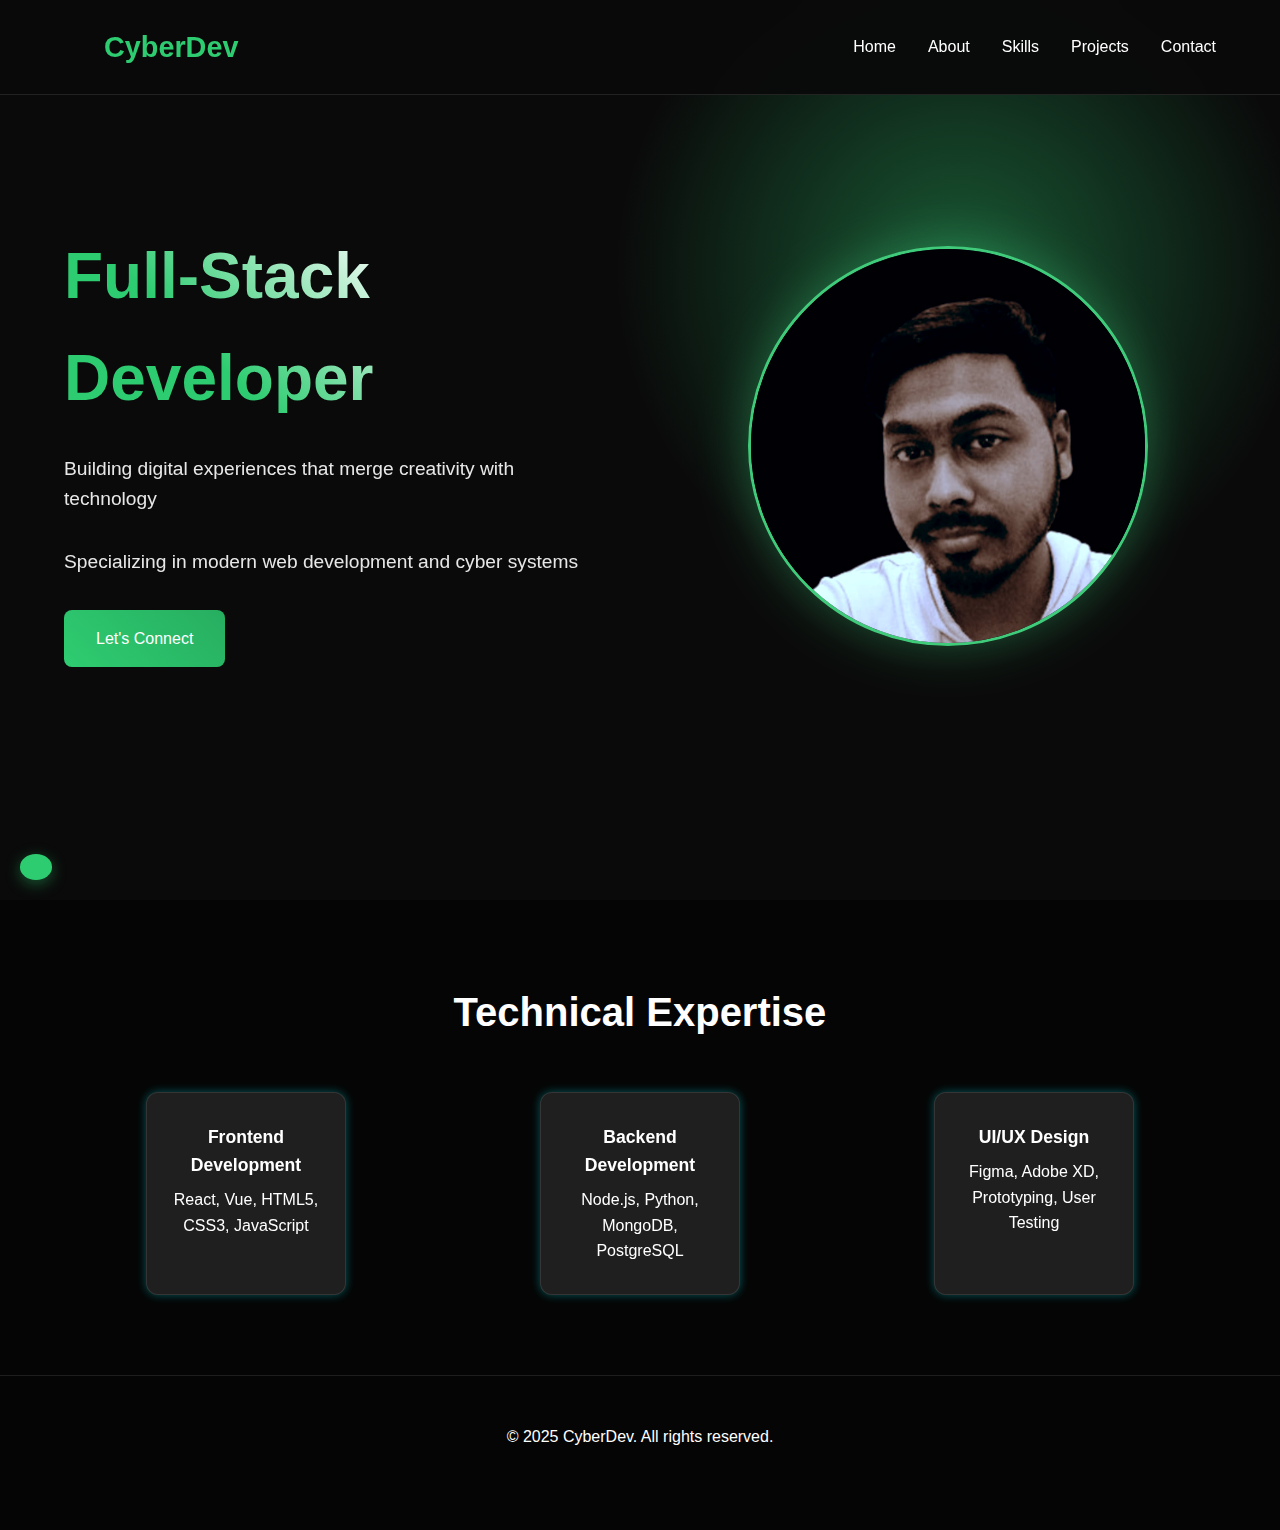
<file: index.html>
<!DOCTYPE html>
<html lang="en">
<head>
  <meta charset="UTF-8">
  <meta name="viewport" content="width=device-width, initial-scale=1.0">
  <title>CyberPortfolio</title>

  <!-- Font Awesome -->
  <link
  rel="stylesheet"
  href="https://cdnjs.cloudflare.com/ajax/libs/font-awesome/6.7.2/css/all.min.css"
  integrity="sha512-ZZUDol4nGwhR+rxr8q3bfY+rjSgXpT/DAU/fjT5UlzD0KTfFv1elKyb0o7wAvSSUaaQ4rTxRVn1yVHeRjM8KOA=="
  crossorigin="anonymous"
  referrerpolicy="no-referrer"
/>

  <!-- CSS -->
  <link rel="stylesheet" href="style.css">
</head>
<body>

  <!-- Navigation -->
  <nav class="navbar">
    <a href="contact.html" class="logo">CyberDev</a>
    <ul class="nav-links">
      <li><a href="#home">Home</a></li>
       <li><a href="about.html">About</a></li>
      <li><a href="skills.html">Skills</a></li>
      <li><a href="projects.html">Projects</a></li>
      <li><a href="contact.html">Contact</a></li>
    </ul>
  </nav>

  <!-- Hero Section -->
  <section id="home" class="hero">
    <div class="hero-content">
      <h1>Full-Stack Developer</h1>
      <p>Building digital experiences that merge creativity with technology</p>
      <p class="highlight">Specializing in modern web development and cyber systems</p>
      <a href="contact.html" class="cta-button">Let's Connect</a>
    </div>
    <div class="hero-image">
      <a href="about.html">
      <img src="profile.jpg" alt="Profile picture" class="profile-img clickable-image"></a>
    </div>
  </section>

  <!-- Skills Section -->
<section id="skills" class="skills">
  <h2>Technical Expertise</h2>
  <div class="skills-grid">
    <div class="skill-card">
      <i class="fas fa-code"></i>
      <h3>Frontend Development</h3>
      <p>React, Vue, HTML5, CSS3, JavaScript</p>
    </div>
    <div class="skill-card">
      <i class="fas fa-server"></i>
      <h3>Backend Development</h3>
      <p>Node.js, Python, MongoDB, PostgreSQL</p>
    </div>
    <div class="skill-card">
      <i class="fas fa-paint-brush"></i>
      <h3>UI/UX Design</h3>
      <p>Figma, Adobe XD, Prototyping, User Testing</p>
    </div>
  </div>
</section>


  <!-- Footer -->
  <footer>
    <p>&copy; 2025 CyberDev. All rights reserved.</p>
    <div class="social-links">
      <a href="https://github.com/Dev5112"><i class="fab fa-github"></i></a>
      <a href="https://www.instagram.com/sahoo_dev5/"><i class="fab fa-instagram"></i></a>
      <a href="https://wa.me/qr/FVBE7Y2CDWCMO1"><i class="fab fa-whatsapp"></i></a>
      <a href="https://www.facebook.com/profile.php?id=100092232169180"><i class="fab fa-facebook"></i></a>
      <a href="https://www.linkedin.com/in/debanjan-sahoo-945694315/"><i class="fab fa-linkedin"></i></a>
    </div>
  </footer>

  <!-- Script -->
  <script>
    // Smooth scrolling with null check
    document.querySelectorAll('a[href^="#"]').forEach(anchor => {
      anchor.addEventListener('click', function (e) {
        e.preventDefault();
        const target = document.querySelector(this.getAttribute('href'));
        if (target) {
          target.scrollIntoView({ behavior: 'smooth' });
        }
      });
    });

    // Navbar scroll effect using class toggle
    window.addEventListener('scroll', () => {
      const navbar = document.querySelector('.navbar');
      navbar.classList.toggle('scrolled', window.scrollY > 50);
    });
  </script>
  <!-- Background Music -->
<div class="music-player">
  <button id="music-toggle">
    <i class="fas fa-music"></i>
  </button>
  <audio id="background-music" src="aspirant.mp3" loop></audio>
</div>

</body>
</html>
</file>
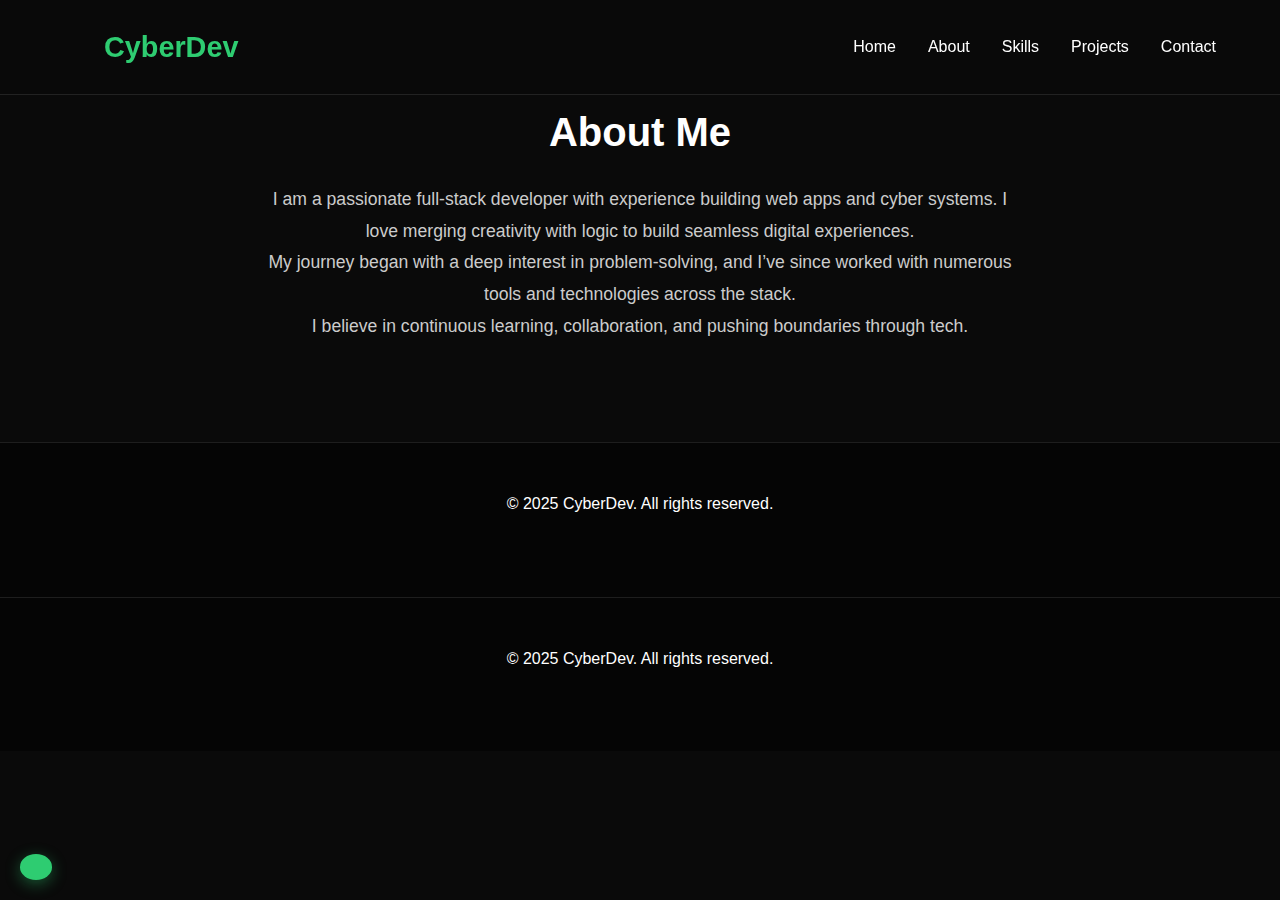
<file: about.html>
<!DOCTYPE html>
<html lang="en">
<head>
  <meta charset="UTF-8" />
  <meta name="viewport" content="width=device-width, initial-scale=1.0"/>
  <title>About - CyberPortfolio</title>

  <!-- Font Awesome -->
  <link
    rel="stylesheet"
    href="https://cdnjs.cloudflare.com/ajax/libs/font-awesome/6.7.2/css/all.min.css"
    integrity="sha512-ZZUDol4nGwhR+rxr8q3bfY+rjSgXpT/DAU/fjT5UlzD0KTfFv1elKyb0o7wAvSSUaaQ4rTxRVn1yVHeRjM8KOA=="
    crossorigin="anonymous"
    referrerpolicy="no-referrer"
  />

  <!-- CSS -->
  <link rel="stylesheet" href="style.css" />
</head>
<body>
  <!-- Navbar -->
  <nav class="navbar">
    <a href="index.html#home" class="logo">CyberDev</a>
    <ul class="nav-links">
      <li><a href="index.html#home">Home</a></li>
      <li><a href="about.html">About</a></li>
      <li><a href="index.html">Skills</a></li>
      <li><a href="index.html">Projects</a></li>
      <li><a href="index.html">Contact</a></li>
    </ul>
  </nav>

  <!-- About Section -->
  <section class="about-page">
    <h1>About Me</h1>
    <p>
      I am a passionate full-stack developer with experience building web apps
      and cyber systems. I love merging creativity with logic to build seamless
      digital experiences.
    </p>
    <p>
      My journey began with a deep interest in problem-solving, and I’ve since
      worked with numerous tools and technologies across the stack.
    </p>
    <p>
      I believe in continuous learning, collaboration, and pushing boundaries
      through tech.
    </p>
  </section>

  <!-- Footer -->
  <footer>
    <p>&copy; 2025 CyberDev. All rights reserved.</p>
    <div class="social-links">
      <a href="https://github.com/Dev5112"><i class="fab fa-github"></i></a>
      <a href="javascript:void(0)"><i class="fab fa-instagram"></i></a>
      <a href="javascript:void(0)"><i class="fab fa-whatsapp"></i></a>
      <a href="javascript:void(0)"><i class="fab fa-facebook"></i></a>
    </div>
  </footer>

  <!-- Background Music -->
  <div class="music-player">
    <button id="music-toggle">
      <i class="fas fa-music"></i>
    </button>
    <audio id="background-music" src="aspirant.mp3" loop></audio>
  </div>

  <!-- JS -->
  <script src="script.js"></script>
  <!-- Footer -->
  <footer>
    <p>&copy; 2025 CyberDev. All rights reserved.</p>
    <div class="social-links">
      <a href="https://github.com/Dev5112"><i class="fab fa-github"></i></a>
      <a href="#"><i class="fab fa-instagram"></i></a>
      <a href="#"><i class="fab fa-whatsapp"></i></a>
      <a href="#"><i class="fab fa-facebook"></i></a>
      <a href="https://www.linkedin.com/in/debanjan-sahoo-945694315/"><i class="fab fa-linkedin"></i></a>
    </div>
  </footer>
</body>
</html>
</file>
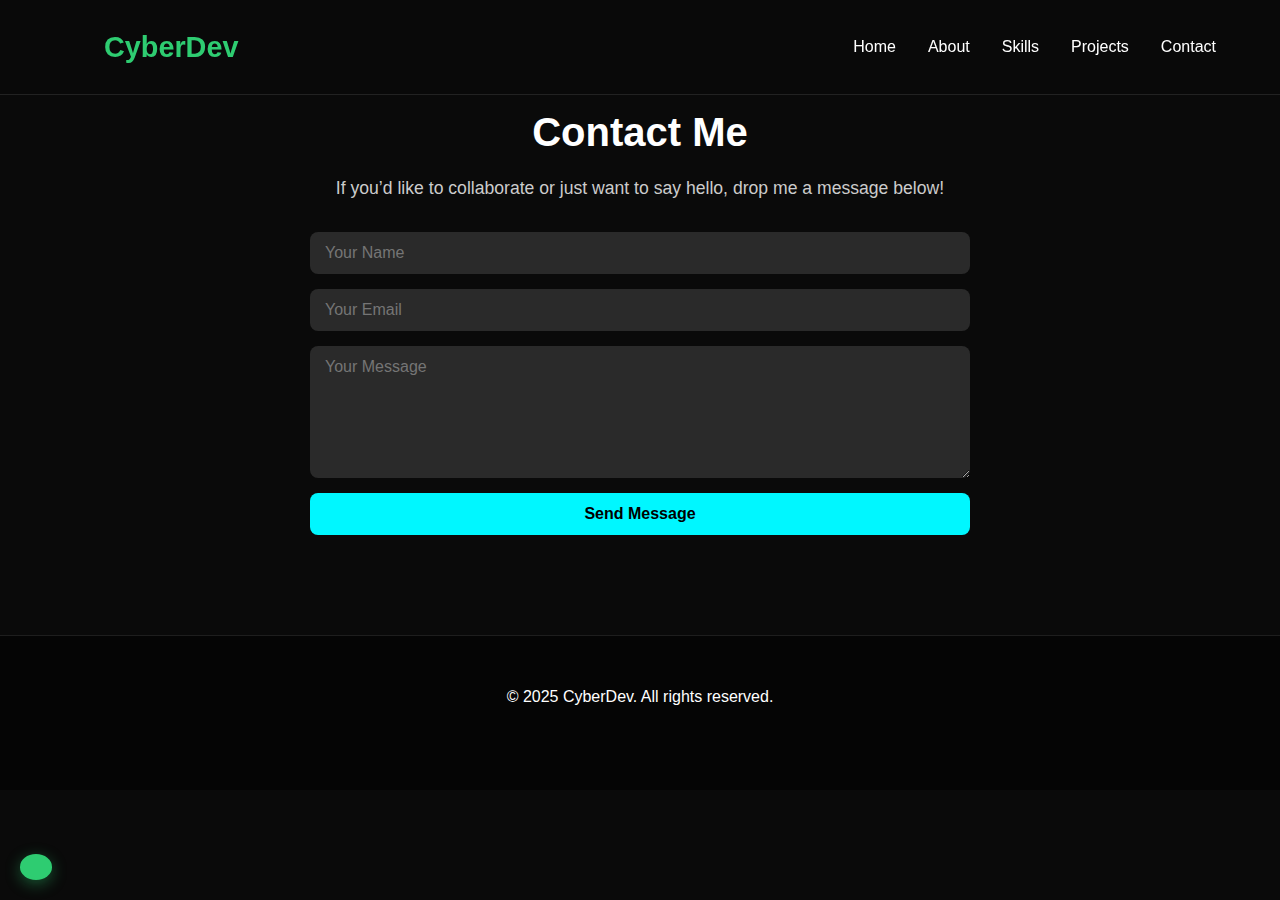
<file: contact.html>
<!DOCTYPE html>
<html lang="en">
<head>
  <meta charset="UTF-8" />
  <meta name="viewport" content="width=device-width, initial-scale=1.0"/>
  <title>Contact - CyberPortfolio</title>

  <!-- Font Awesome -->
  <link
    rel="stylesheet"
    href="https://cdnjs.cloudflare.com/ajax/libs/font-awesome/6.7.2/css/all.min.css"
    integrity="sha512-ZZUDol4nGwhR+rxr8q3bfY+rjSgXpT/DAU/fjT5UlzD0KTfFv1elKyb0o7wAvSSUaaQ4rTxRVn1yVHeRjM8KOA=="
    crossorigin="anonymous"
    referrerpolicy="no-referrer"
  />

  <!-- CSS -->
  <link rel="stylesheet" href="style.css" />
</head>
<body>
  <!-- Navbar -->
  <nav class="navbar">
    <a href="index.html#home" class="logo">CyberDev</a>
    <ul class="nav-links">
      <li><a href="index.html#home">Home</a></li>
      <li><a href="about.html">About</a></li>
      <li><a href="index.html">Skills</a></li>
      <li><a href="projects.html">Projects</a></li>
      <li><a href="contact.html">Contact</a></li>
    </ul>
  </nav>

  <!-- Contact Section -->
  <section class="contact-page">
    <h1>Contact Me</h1>
    <p>If you’d like to collaborate or just want to say hello, drop me a message below!</p>
    
    <form class="contact-form" action="https://formspree.io/f/your-form-id" method="POST">
      <input type="text" name="name" placeholder="Your Name" required />
      <input type="email" name="_replyto" placeholder="Your Email" required />
      <textarea name="message" rows="6" placeholder="Your Message" required></textarea>
      <button type="submit">Send Message</button>
    </form>
  </section>

  <!-- Footer -->
  <footer>
    <p>&copy; 2025 CyberDev. All rights reserved.</p>
    <div class="social-links">
      <a href="https://github.com/Dev5112"><i class="fab fa-github"></i></a>
      <a href="javascript:void(0)"><i class="fab fa-instagram"></i></a>
      <a href="javascript:void(0)"><i class="fab fa-whatsapp"></i></a>
      <a href="javascript:void(0)"><i class="fab fa-facebook"></i></a>
    </div>
  </footer>

  <!-- Background Music -->
  <div class="music-player">
    <button id="music-toggle">
      <i class="fas fa-music"></i>
    </button>
    <audio id="background-music" src="aspirant.mp3" loop></audio>
  </div>

  <!-- JS -->
  <script src="script.js"></script>
</body>
</html>
</file>
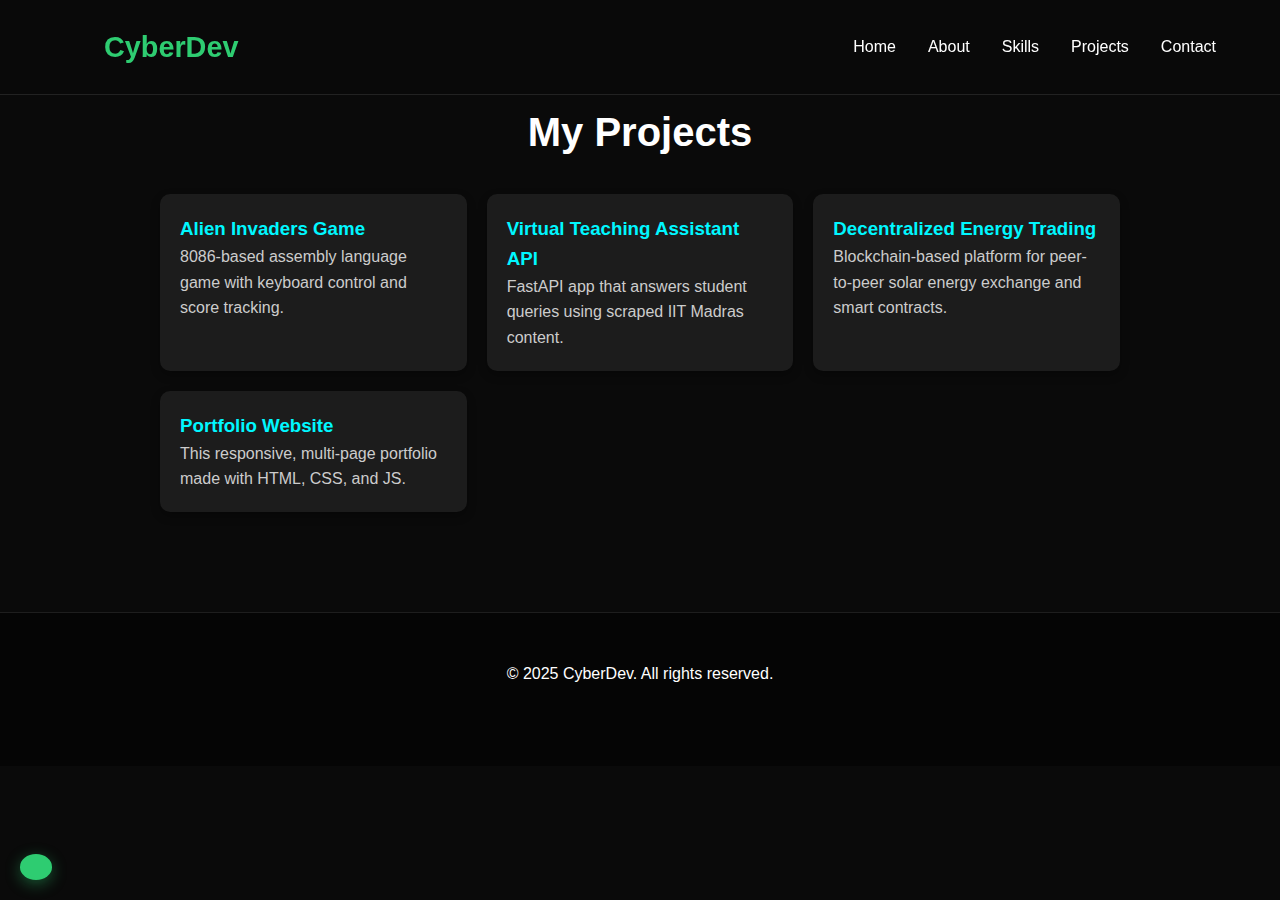
<file: projects.html>
<!DOCTYPE html>
<html lang="en">
<head>
  <meta charset="UTF-8" />
  <meta name="viewport" content="width=device-width, initial-scale=1.0"/>
  <title>Projects - CyberPortfolio</title>

  <!-- Font Awesome -->
  <link
    rel="stylesheet"
    href="https://cdnjs.cloudflare.com/ajax/libs/font-awesome/6.7.2/css/all.min.css"
    integrity="sha512-ZZUDol4nGwhR+rxr8q3bfY+rjSgXpT/DAU/fjT5UlzD0KTfFv1elKyb0o7wAvSSUaaQ4rTxRVn1yVHeRjM8KOA=="
    crossorigin="anonymous"
    referrerpolicy="no-referrer"
  />

  <!-- CSS -->
  <link rel="stylesheet" href="style.css" />
</head>
<body>
  <!-- Navbar -->
  <nav class="navbar">
    <a href="index.html#home" class="logo">CyberDev</a>
    <ul class="nav-links">
      <li><a href="index.html#home">Home</a></li>
      <li><a href="about.html">About</a></li>
      <li><a href="index.html#skills">Skills</a></li>
      <li><a href="projects.html">Projects</a></li>
      <li><a href="index.html#contact">Contact</a></li>
    </ul>
  </nav>

  <!-- Projects Section -->
  <section class="projects-page">
    <h1>My Projects</h1>
    <div class="projects-grid">
      <div class="project-card">
        <h3>Alien Invaders Game</h3>
        <p>8086-based assembly language game with keyboard control and score tracking.</p>
      </div>
      <div class="project-card">
        <h3>Virtual Teaching Assistant API</h3>
        <p>FastAPI app that answers student queries using scraped IIT Madras content.</p>
      </div>
      <div class="project-card">
        <h3>Decentralized Energy Trading</h3>
        <p>Blockchain-based platform for peer-to-peer solar energy exchange and smart contracts.</p>
      </div>
      <div class="project-card">
        <h3>Portfolio Website</h3>
        <p>This responsive, multi-page portfolio made with HTML, CSS, and JS.</p>
      </div>
    </div>
  </section>

  <!-- Footer -->
  <footer>
    <p>&copy; 2025 CyberDev. All rights reserved.</p>
    <div class="social-links">
      <a href="https://github.com/Dev5112"><i class="fab fa-github"></i></a>
      <a href="javascript:void(0)"><i class="fab fa-instagram"></i></a>
      <a href="javascript:void(0)"><i class="fab fa-whatsapp"></i></a>
      <a href="javascript:void(0)"><i class="fab fa-facebook"></i></a>
       <a href="https://www.linkedin.com/in/debanjan-sahoo-945694315/"><i class="fab fa-linkedin"></i></a>
    
    </div>
  </footer>

  <!-- Background Music -->
  <div class="music-player">
    <button id="music-toggle">
      <i class="fas fa-music"></i>
    </button>
    <audio id="background-music" src="aspirant.mp3" loop></audio>
  </div>

  <!-- JS -->
  <script src="script.js"></script>
</body>
</html>
</file>
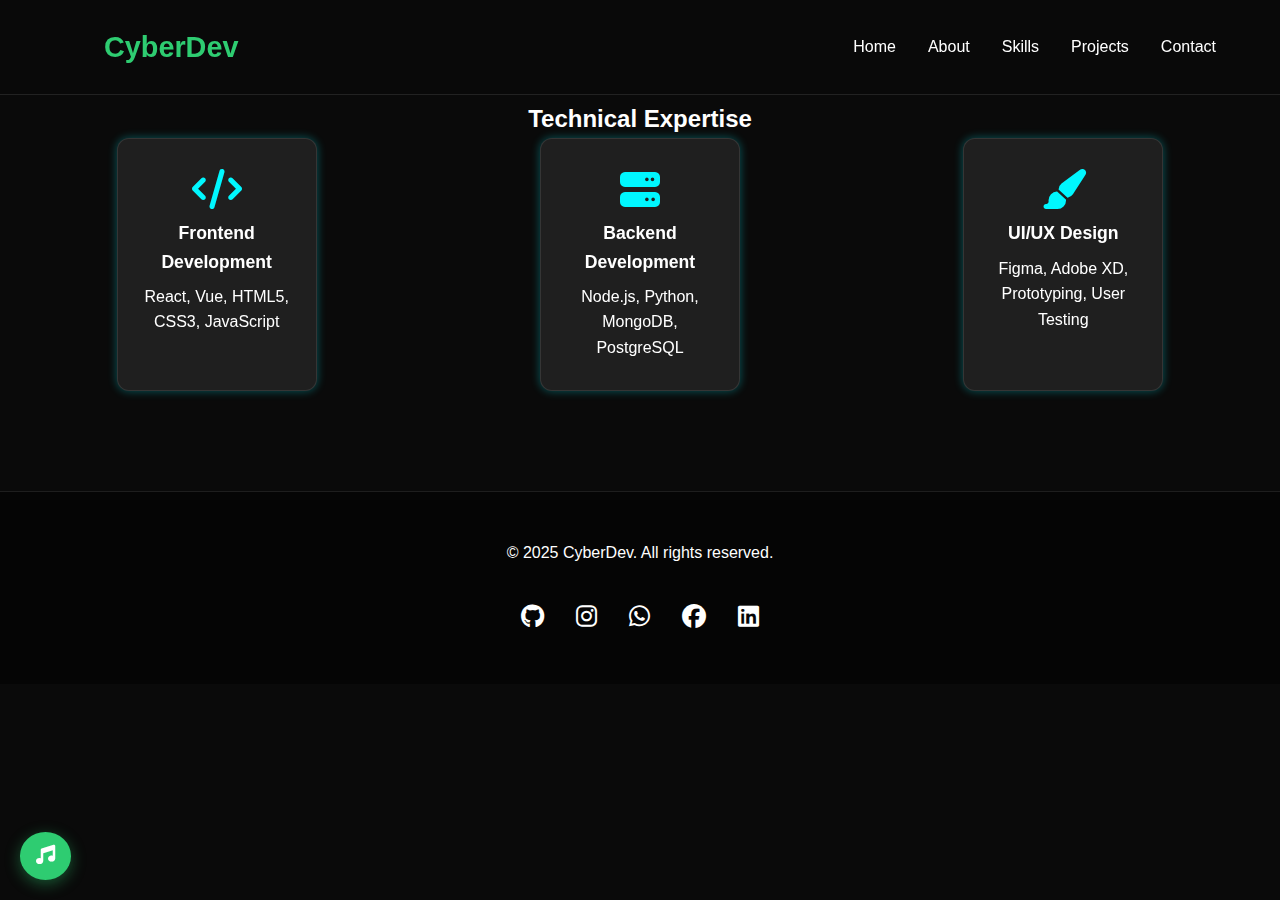
<file: skills.html>
<!DOCTYPE html>
<html lang="en">
<head>
  <meta charset="UTF-8" />
  <meta name="viewport" content="width=device-width, initial-scale=1.0"/>
  <title>My Skills | CyberDev</title>

  <!-- Font Awesome -->
  <link
    rel="stylesheet"
    href="https://cdnjs.cloudflare.com/ajax/libs/font-awesome/6.5.0/css/all.min.css"
    crossorigin="anonymous"
    referrerpolicy="no-referrer"
  />

  <!-- Main CSS -->
  <link rel="stylesheet" href="style.css" />
</head>
<body>

  <!-- Navbar -->
  <nav class="navbar">
    <a href="index.html" class="logo">CyberDev</a>
    <ul class="nav-links">
      <li><a href="index.html#home">Home</a></li>
      <li><a href="about.html">About</a></li>
      <li><a href="skills.html">Skills</a></li>
      <li><a href="projects.html">Projects</a></li>
      <li><a href="contact.html">Contact</a></li>
    </ul>
  </nav>

  <!-- Skills Section -->
  <section class="skills-page">
    <h2>Technical Expertise</h2>
    <div class="skills-grid">
      <div class="skill-card">
        <i class="fas fa-code"></i>
        <h3>Frontend Development</h3>
        <p>React, Vue, HTML5, CSS3, JavaScript</p>
      </div>
      <div class="skill-card">
        <i class="fas fa-server"></i>
        <h3>Backend Development</h3>
        <p>Node.js, Python, MongoDB, PostgreSQL</p>
      </div>
      <div class="skill-card">
        <i class="fas fa-paint-brush"></i>
        <h3>UI/UX Design</h3>
        <p>Figma, Adobe XD, Prototyping, User Testing</p>
      </div>
    </div>
  </section>

  <!-- Footer -->
  <footer>
    <p>&copy; 2025 CyberDev. All rights reserved.</p>
    <div class="social-links">
      <a href="https://github.com/Dev5112"><i class="fab fa-github"></i></a>
      <a href="#"><i class="fab fa-instagram"></i></a>
      <a href="#"><i class="fab fa-whatsapp"></i></a>
      <a href="#"><i class="fab fa-facebook"></i></a>
      <a href="https://www.linkedin.com/in/debanjan-sahoo-945694315/"><i class="fab fa-linkedin"></i></a>
    </div>
  </footer>

  <!-- Optional Music (if desired globally) -->
  <div class="music-player">
    <button id="music-toggle">
      <i class="fas fa-music"></i>
    </button>
    <audio id="background-music" src="aspirant.mp3" loop></audio>
  </div>

  <!-- JS -->
  <script src="script.js"></script>
</body>
</html>
</file>
<file: style.css>
/* Reset and Base Styles */
* {
  margin: 0;
  padding: 0;
  box-sizing: border-box;
  font-family: 'Segoe UI', sans-serif;
}

:root {
  --dark-bg: #0a0a0a;
  --darker-bg: #050505;
  --accent: #2ecc71;
  --accent-glow: rgba(46, 204, 113, 0.4);
  --text: #ffffff;
}

html {
  scroll-behavior: smooth;
}

body {
  background-color: var(--dark-bg);
  color: var(--text);
  line-height: 1.6;
  overflow-x: hidden;
}

/* Navigation */
.navbar {
  position: fixed;
  top: 0;
  width: 100%;
  padding: 1.5rem 5%;
  display: flex;
  justify-content: space-between;
  align-items: center;
  background: rgba(10, 10, 10, 0.95);
  backdrop-filter: blur(10px);
  z-index: 1000;
  border-bottom: 1px solid rgba(255, 255, 255, 0.1);
  transition: background-color 0.3s ease;
}

.navbar.scrolled {
  background-color: rgba(10, 10, 10, 0.98);
}

.logo {
  font-size: 1.8rem;
  font-weight: 700;
  color: var(--accent);
  text-decoration: none;
  position: relative;
  padding-left: 2.5rem;
}

.nav-links {
  display: flex;
  gap: 2rem;
  list-style: none;
}

.nav-links a {
  color: var(--text);
  text-decoration: none;
  font-weight: 500;
  transition: all 0.3s ease;
  position: relative;
}

.nav-links a::after {
  content: '';
  position: absolute;
  bottom: -5px;
  left: 0;
  width: 0;
  height: 2px;
  background: var(--accent);
  transition: width 0.3s ease;
}

.nav-links a:hover::after {
  width: 100%;
}

/* Hero Section */
.hero {
  min-height: 100vh;
  display: flex;
  align-items: center;
  padding: 12% 5%;
  background: radial-gradient(circle at 75% 30%, var(--accent-glow) 0%, transparent 30%);
}

.hero-content {
  flex: 1;
  padding-right: 5rem;
}

.hero-image {
  flex: 1;
  text-align: center;
  position: relative;
}

.profile-img {
  width: 400px;
  height: 400px;
  border-radius: 50%;
  object-fit: cover;
  border: 3px solid var(--accent);
  box-shadow: 0 0 50px var(--accent-glow);
  animation: float 3s ease-in-out infinite;
  filter: grayscale(0.2) contrast(1.1);
}

@keyframes float {
  0%, 100% { transform: translateY(0); }
  50% { transform: translateY(-20px); }
}

.hero h1 {
  font-size: 4rem;
  margin-bottom: 1.5rem;
  background: linear-gradient(45deg, var(--accent) 30%, #ffffff 70%);
  -webkit-background-clip: text;
  -webkit-text-fill-color: transparent;
}

.hero p {
  font-size: 1.2rem;
  margin-bottom: 2rem;
  opacity: 0.9;
  max-width: 600px;
}

.cta-button {
  display: inline-block;
  padding: 1rem 2rem;
  background: linear-gradient(45deg, var(--accent), #27ae60);
  color: white;
  border-radius: 8px;
  text-decoration: none;
  transition: all 0.3s ease;
  position: relative;
  overflow: hidden;
  cursor: pointer;
}

/* Skills Section */
.skills {
  padding: 5rem 5%;
  background: var(--darker-bg);
}

.skills h2 {
  text-align: center;
  font-size: 2.5rem;
  margin-bottom: 3rem;
}

.skills-grid {
  display: grid;
  grid-template-columns: repeat(auto-fit, minmax(250px, 1fr));
  gap: 2rem;
}

.skill-card {
  padding: 2rem;
  border-radius: 15px;
  background: rgba(255, 255, 255, 0.05);
  transition: all 0.3s ease;
  border: 1px solid rgba(255, 255, 255, 0.1);
  backdrop-filter: blur(5px);
  text-align: center;
}

.skill-card:hover {
  transform: translateY(-10px);
  border-color: var(--accent);
  box-shadow: 0 10px 30px var(--accent-glow);
}

.skill-card i {
  font-size: 2.5rem;
  color: var(--accent);
  margin-bottom: 1rem;
}

.skill-card h3 {
  margin-bottom: 0.5rem;
  font-size: 1.4rem;
}

/* Footer */
footer {
  background: var(--darker-bg);
  padding: 3rem 5%;
  text-align: center;
  border-top: 1px solid rgba(255, 255, 255, 0.1);
}

footer p {
  margin-bottom: 1rem;
}

.social-links {
  margin-top: 2rem;
  display: flex;
  justify-content: center;
  gap: 2rem;
}

.social-links a {
  color: var(--text);
  font-size: 1.5rem;
  transition: all 0.3s ease;
  cursor: pointer;
}

.social-links a:hover {
  color: var(--accent);
  transform: translateY(-3px);
}

/* Responsive Design */
@media (max-width: 768px) {
  .hero {
    flex-direction: column;
    text-align: center;
    padding-top: 8rem;
  }

  .hero-content {
    padding-right: 0;
    margin-bottom: 3rem;
  }

  .profile-img {
    width: 280px;
    height: 280px;
  }

  .nav-links {
    display: none; /* Mobile menu not yet implemented */
  }

  .logo {
    font-size: 1.5rem;
    padding-left: 0;
  }
}
.music-player {
  position: fixed;
  bottom: 20px;
  left: 20px;
  z-index: 1001;
}

#music-toggle {
  background: var(--accent);
  color: white;
  border: none;
  padding: 0.8rem 1rem;
  border-radius: 50%;
  cursor: pointer;
  font-size: 1.2rem;
  box-shadow: 0 4px 15px var(--accent-glow);
  transition: all 0.3s ease;
}

#music-toggle:hover {
  transform: scale(1.1);
}
.about-page {
  padding: 100px 20px;
  max-width: 800px;
  margin: auto;
  text-align: center;
}

.about-page h1 {
  font-size: 2.5rem;
  margin-bottom: 20px;
}

.about-page p {
  font-size: 1.1rem;
  line-height: 1.8;
  color: #ccc;
}
.projects-page {
  padding: 100px 20px;
  max-width: 1000px;
  margin: auto;
  text-align: center;
}

.projects-page h1 {
  font-size: 2.5rem;
  margin-bottom: 30px;
}

.projects-grid {
  display: grid;
  grid-template-columns: repeat(auto-fit, minmax(280px, 1fr));
  gap: 20px;
}

.project-card {
  background-color: #1c1c1c;
  padding: 20px;
  border-radius: 10px;
  text-align: left;
  box-shadow: 0 4px 10px rgba(0,0,0,0.3);
}

.project-card h3 {
  margin-top: 0;
  color: #00f7ff;
}

.project-card p {
  color: #ccc;
  font-size: 1rem;
}
.contact-page {
  padding: 100px 20px;
  max-width: 700px;
  margin: auto;
  text-align: center;
}

.contact-page h1 {
  font-size: 2.5rem;
  margin-bottom: 10px;
}

.contact-page p {
  font-size: 1.1rem;
  margin-bottom: 30px;
  color: #ccc;
}

.contact-form {
  display: flex;
  flex-direction: column;
  gap: 15px;
}

.contact-form input,
.contact-form textarea {
  padding: 12px 15px;
  font-size: 1rem;
  border: none;
  border-radius: 8px;
  background-color: #2a2a2a;
  color: white;
}

.contact-form button {
  background-color: #00f7ff;
  color: #000;
  padding: 12px;
  font-weight: bold;
  font-size: 1rem;
  border: none;
  border-radius: 8px;
  cursor: pointer;
  transition: background 0.3s ease;
}

.contact-form button:hover {
  background-color: #00c0cc;
}
.skills-page {
  padding: 100px 20px;
  text-align: center;
}

.skills-page h1 {
  font-size: 2.5rem;
  margin-bottom: 40px;
}

.skills-grid {
  display: grid;
  grid-template-columns: repeat(auto-fit, minmax(150px, 1fr));
  gap: 30px;
  justify-items: center;
}

.skill-card {
  background-color: #1f1f1f;
  padding: 30px 20px;
  border-radius: 12px;
  width: 100%;
  max-width: 200px;
  transition: transform 0.3s ease;
  box-shadow: 0 0 10px #00f7ff55;
}

.skill-card:hover {
  transform: translateY(-8px);
}

.skill-card i {
  font-size: 2.5rem;
  color: #00f7ff;
  margin-bottom: 10px;
}

.skill-card h3 {
  font-size: 1.1rem;
  color: #fff;
}
</file>
